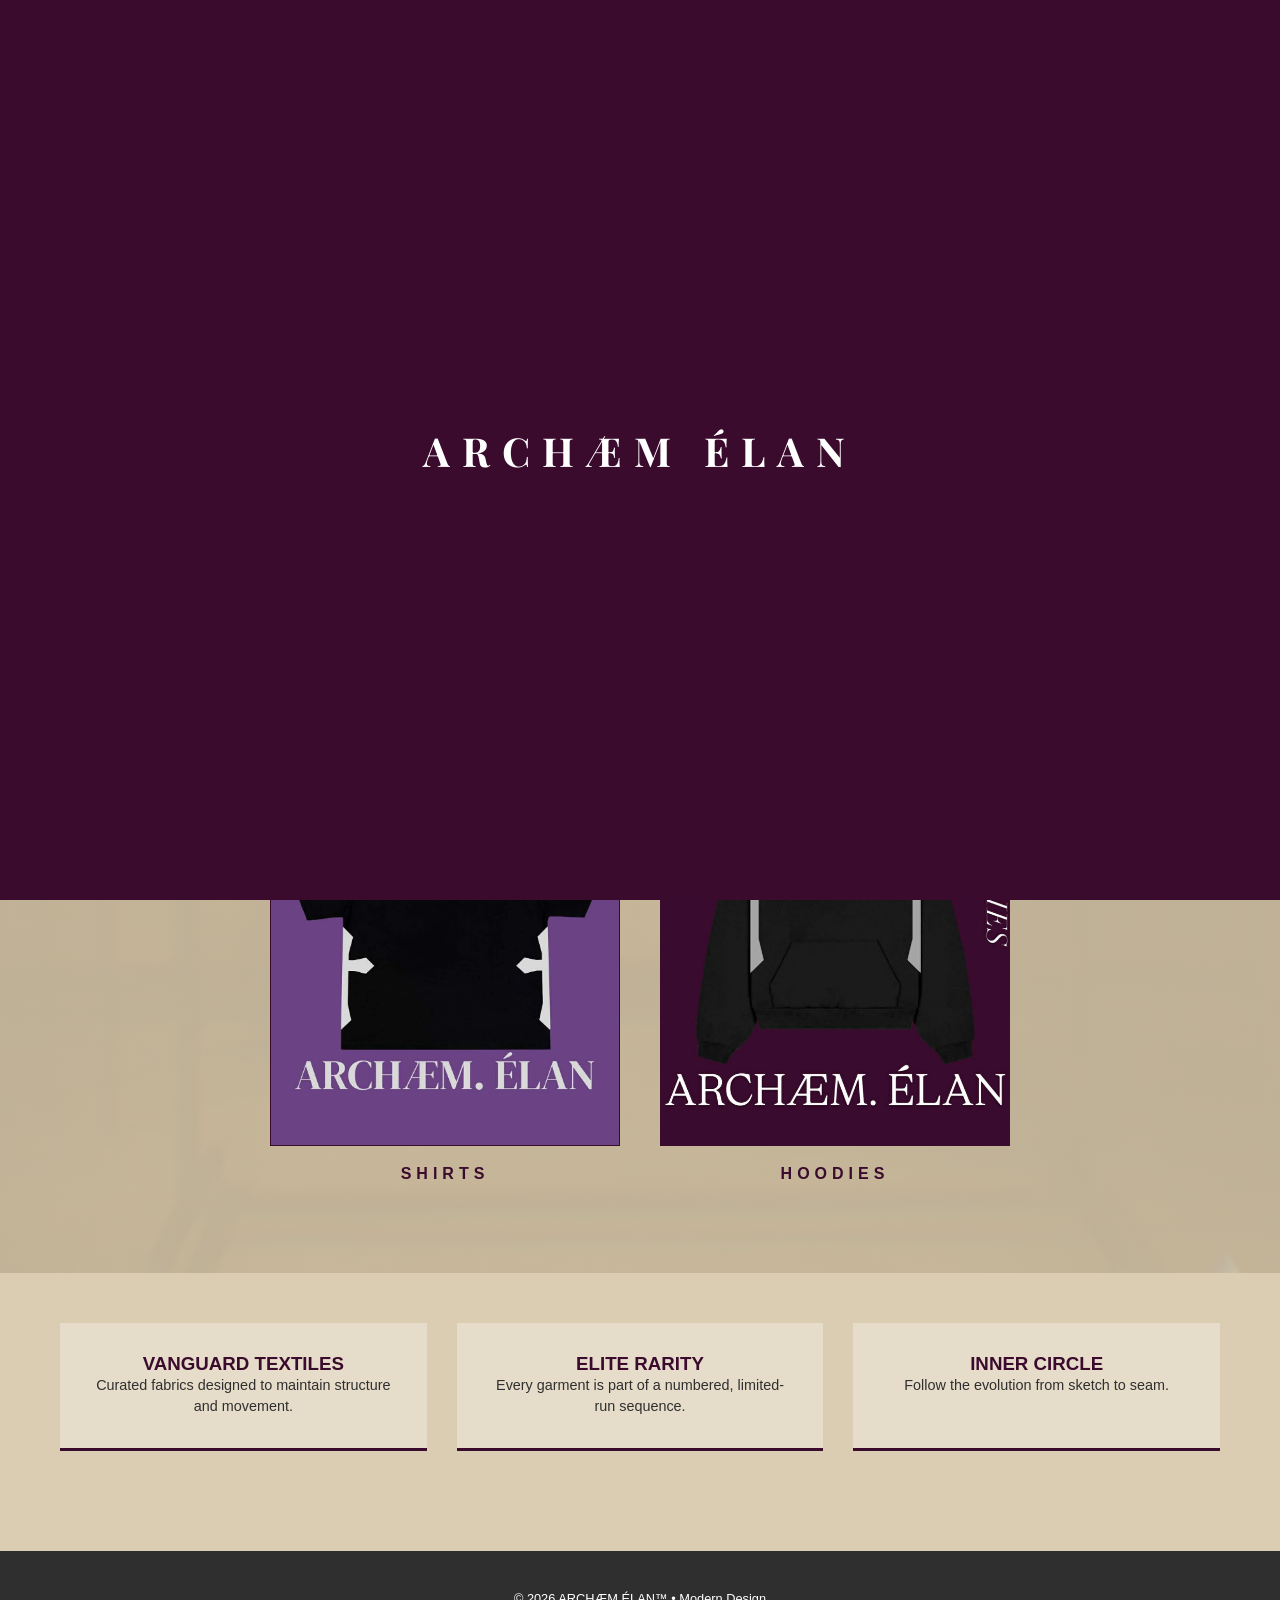
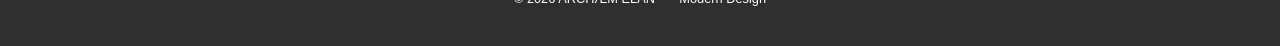
<file: index.html>
<!DOCTYPE html>
<html lang="en">
<head>
    <meta charset="UTF-8">
    <meta name="viewport" content="width=device-width, initial-scale=1.0">
    <title>ARCHÆM ÉLAN™ | The Archive</title>
    <link rel="stylesheet" href="styles.css">
    <link href="https://fonts.googleapis.com/css2?family=Playfair+Display:ital,wght@1,700&display=swap" rel="stylesheet">
</head>
<body>
    <div id="intro-overlay"><h1 class="reveal-text" id="revealText">ARCHÆM ÉLAN</h1></div>

    <nav class="side-nav" id="sideNav">
        <a href="index.html">HOME</a>
        <a href="collections.html">COLLECTIONS</a>
        <a href="socials.html">SOCIAL MEDIAS</a>
    </nav>

    <header class="site-header">
        <div class="header-top">
            <button class="menu-btn" onclick="toggleMenu()">☰</button>
            <div class="logo-container"><img src="logo.svg" alt="ARCHÆM ÉLAN"></div>
            <div class="cart-container">
                <button class="cart-btn" onclick="location.href='cart.html'">🛒 <span id="cart-count">0</span></button>
            </div>
        </div>
    </header>

    <main>
        <section class="brand-hero">
            <h1>ARCHÆM ÉLAN</h1>
            <p class="sub-title">Sculpted attire for the modern silhouette</p>
            <a href="collections.html" class="btn">ENTER THE ARCHIVE</a>
        </section>

        <section class="library-hero">
            <div class="library-text">
                <h2 style="font-family: 'Playfair Display'; font-size: 2rem; margin-bottom: 10px;">The Studio Concept</h2>
                <p>An exploration of structural grace and high-density textiles. Every piece is a testament to architectural fashion.</p>
            </div>
        </section>

        <section class="category-preview">
            <div class="cat-item" onclick="location.href='collections.html'">
                <img src="black.jpg" alt="Shirts">
                <h3>SHIRTS</h3>
            </div>
            <div class="cat-item" onclick="location.href='collections.html'">
                <img src="blck hoodie.jpg" alt="Hoodies">
                <h3>HOODIES</h3>
            </div>
        </section>

        <section class="info-cards">
            <div class="card"><h3>VANGUARD TEXTILES</h3><p>Curated fabrics designed to maintain structure and movement.</p></div>
            <div class="card"><h3>ELITE RARITY</h3><p>Every garment is part of a numbered, limited-run sequence.</p></div>
            <div class="card"><h3>INNER CIRCLE</h3><p>Follow the evolution from sketch to seam.</p></div>
        </section>
    </main>

    <footer class="site-footer"><p>© 2026 ARCHÆM ÉLAN™ • Modern Design</p></footer>

    <script>
        function toggleMenu() { document.getElementById('sideNav').classList.toggle('open'); }
        let cart = JSON.parse(localStorage.getItem('cart')) || [];
        function updateCartIcon() { document.getElementById('cart-count').innerText = cart.length; }

        const textWrapper = document.getElementById('revealText');
        const content = "ARCHÆM ÉLAN";
        textWrapper.innerHTML = content.split('').map((char, i) => `<span style="animation-delay: ${i * 0.12}s">${char === ' ' ? '&nbsp;' : char}</span>`).join('');
        window.addEventListener('load', () => {
            updateCartIcon();
            setTimeout(() => {
                document.getElementById('intro-overlay').style.opacity = '0';
                setTimeout(() => document.getElementById('intro-overlay').remove(), 1000);
            }, 2800);
        });
    </script>
</body>
</html>
</file>
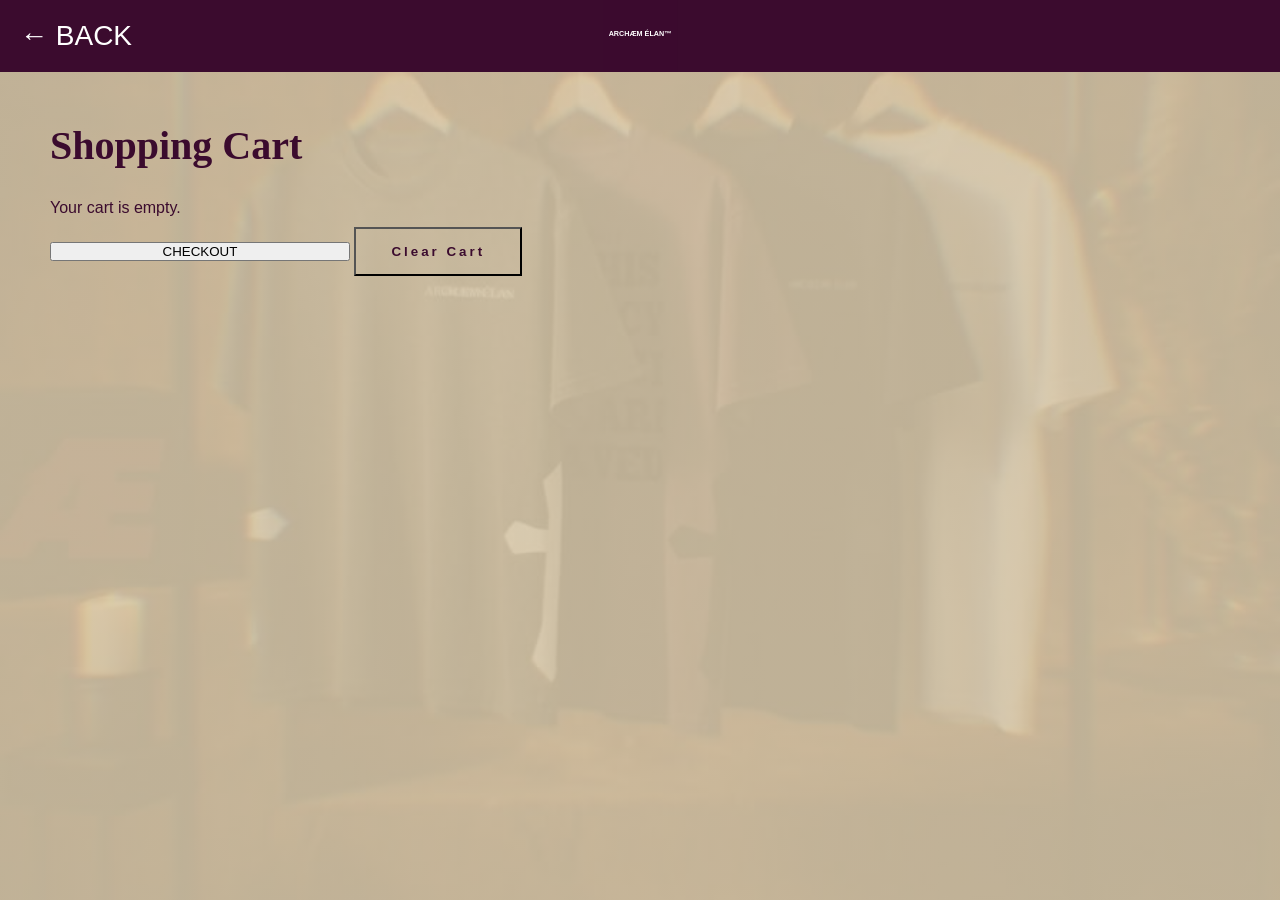
<file: cart.html>
<!DOCTYPE html>
<html lang="en">
<head>
    <meta charset="UTF-8">
    <meta name="viewport" content="width=device-width, initial-scale=1.0">
    <title>YOUR CART | ARCHÆM ÉLAN</title>
    <link rel="stylesheet" href="styles.css">
</head>
<body>
    <header class="site-header">
        <div class="header-top">
            <button class="menu-btn" onclick="location.href='index.html'">← BACK</button>
            <div class="logo-container"><img src="logo.svg" alt="LOGO"></div>
        </div>
    </header>

    <main style="padding: 50px;">
        <h2 style="font-family: 'Playfair Display'; color: var(--eggplant); font-size: 2.5rem;">Shopping Cart</h2>
        <div id="cartItems" style="width: 100%; max-width: 800px; margin-top: 30px;">
            </div>
        <button class="buy-btn" style="margin-top: 20px; width: 300px;" onclick="alert('Proceeding to Checkout...')">CHECKOUT</button>
        <button class="btn" style="margin-top: 10px; color: var(--eggplant); background: none;" onclick="clearCart()">Clear Cart</button>
    </main>

    <script>
        function displayCart() {
            const cart = JSON.parse(localStorage.getItem('cart')) || [];
            const container = document.getElementById('cartItems');
            if(cart.length === 0) {
                container.innerHTML = "<p>Your cart is empty.</p>";
                return;
            }
            container.innerHTML = cart.map(item => `
                <div style="display: flex; align-items: center; gap: 20px; background: white; padding: 20px; border-bottom: 1px solid #ddd;">
                    <img src="${item.img}" style="width: 80px;">
                    <div>
                        <h4 style="text-transform: uppercase;">${item.title}</h4>
                        <p>Size: ${item.size} | Qty: ${item.qty}</p>
                    </div>
                </div>
            `).join('');
        }
        function clearCart() {
            localStorage.removeItem('cart');
            location.reload();
        }
        window.onload = displayCart;
    </script>
</body>
</html>
</file>
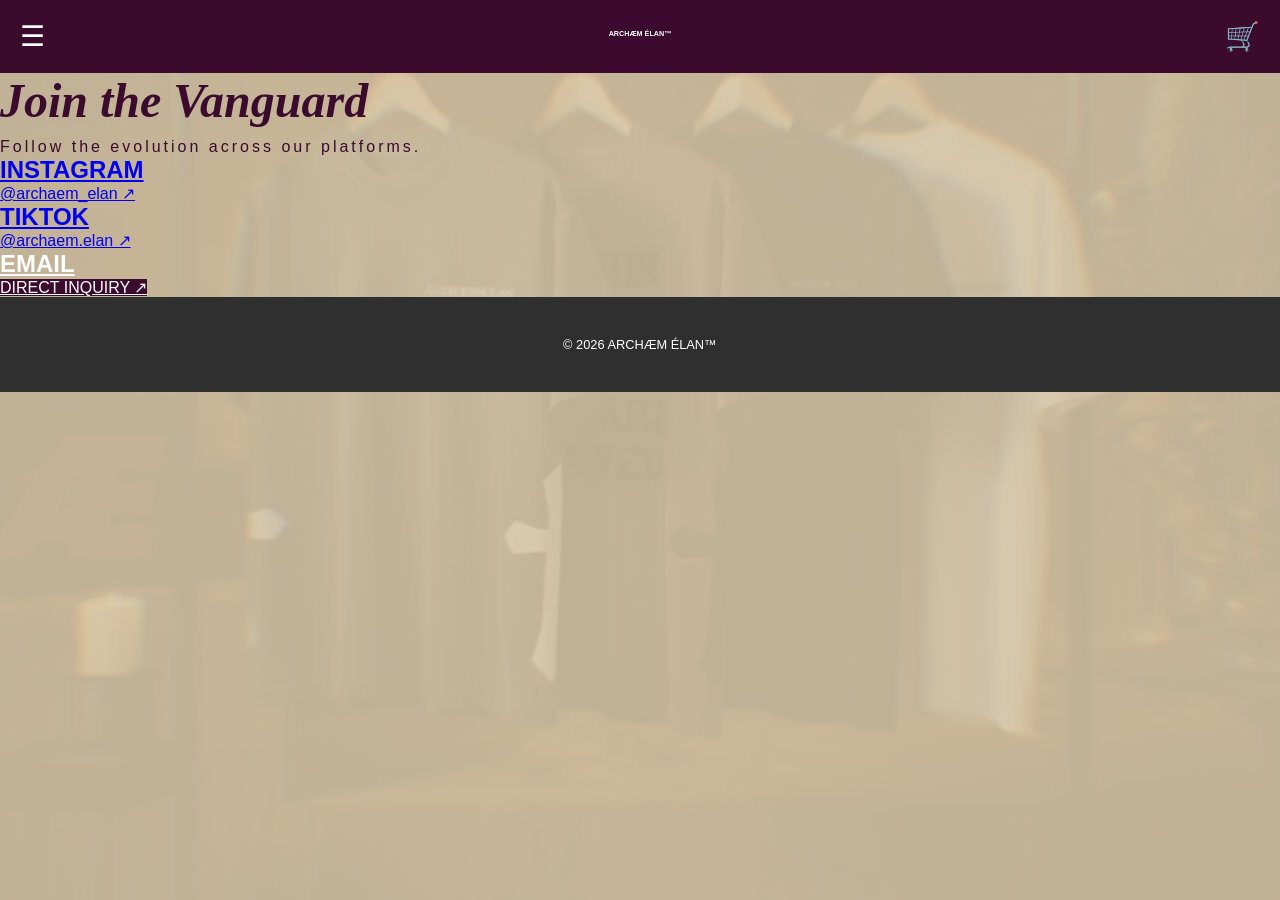
<file: socials.html>
<!DOCTYPE html>
<html lang="en">
<head>
    <meta charset="UTF-8">
    <meta name="viewport" content="width=device-width, initial-scale=1.0">
    <title>CONNECT | ARCHÆM ÉLAN</title>
    <link rel="stylesheet" href="styles.css">
</head>
<body>
    <nav class="side-nav" id="sideNav">
        <a href="index.html">HOME</a>
        <a href="collections.html">COLLECTIONS</a>
        <a href="socials.html">SOCIAL MEDIAS</a>
    </nav>

    <header class="site-header">
        <div class="header-top">
            <button class="menu-btn" onclick="toggleMenu()">☰</button>
            <div class="logo-container"><img src="logo.svg" alt="LOGO"></div>
            <button class="cart-btn" onclick="location.href='cart.html'">🛒</button>
        </div>
    </header>

    <main>
        <div class="social-container">
            <h1 style="font-family: 'Playfair Display'; font-style: italic; font-size: 3rem;">Join the Vanguard</h1>
            <p style="letter-spacing: 3px; margin-top: 10px;">Follow the evolution across our platforms.</p>

            <div class="social-grid">
                <a href="https://www.instagram.com/archaem_elan/" target="_blank" class="social-card">
                    <h2>INSTAGRAM</h2>
                    <span>@archaem_elan ↗</span>
                </a>
                <a href="https://www.tiktok.com/@archaem.elan" target="_blank" class="social-card">
                    <h2>TIKTOK</h2>
                    <span>@archaem.elan ↗</span>
                </a>
                <a href="mailto:contact@archaemelan.com" class="social-card" style="background: var(--eggplant); color: white;">
                    <h2>EMAIL</h2>
                    <span>DIRECT INQUIRY ↗</span>
                </a>
            </div>
        </div>
    </main>

    <footer class="site-footer"><p>© 2026 ARCHÆM ÉLAN™</p></footer>

    <script>function toggleMenu() { document.getElementById('sideNav').classList.toggle('open'); }</script>
</body>
</html>
</file>
<file: styles.css>
/* --- BRAND IDENTITY & RESET --- */
:root {
    --eggplant: #3B0B2E;
    --sandstone: #D6C6A8;
    --slate: #4A5D6E;
    --sage: #8A9A8A;
    --charcoal: #2F2F2F;
    --white: #ffffff;
}

* { box-sizing: border-box; margin: 0; padding: 0; }

body {
    display: flex;
    flex-direction: column;
    font-family: 'Inter', sans-serif;
    background: linear-gradient(rgba(214, 198, 168, 0.88), rgba(214, 198, 168, 0.88)), 
                url('library.jpg') center/cover no-repeat fixed;
    min-height: 100vh;
    overflow-x: hidden;
    color: var(--eggplant);
}

/* --- INTRO LOADING TRANSITION --- */
#intro-overlay { 
    position: fixed; inset: 0; 
    background: var(--eggplant); 
    z-index: 9999; 
    display: flex; justify-content: center; align-items: center; 
    transition: opacity 1s ease; 
}
.reveal-text { 
    color: var(--white); 
    font-family: 'Playfair Display', serif; 
    font-size: 2.5rem; letter-spacing: 12px; text-transform: uppercase; 
}
.reveal-text span { opacity: 0; display: inline-block; animation: letterFade 0.4s forwards; }
@keyframes letterFade { to { opacity: 1; } }

/* --- HEADER & NAVIGATION --- */
.site-header { background: var(--eggplant); padding: 20px; width: 100%; position: sticky; top: 0; z-index: 1000; }
.header-top { display: flex; justify-content: space-between; align-items: center; max-width: 1400px; margin: 0 auto; position: relative; }
.logo-container { position: absolute; left: 50%; transform: translateX(-50%); }
.logo-container img { height: 75px; width: auto; }
.menu-btn, .cart-btn { background: transparent; border: none; color: var(--white); font-size: 28px; cursor: pointer; }
#cart-count { background: var(--sage); color: white; font-size: 12px; padding: 2px 7px; border-radius: 50%; position: absolute; top: -5px; right: -10px; }

/* --- HOMEPAGE HERO SECTION --- */
.brand-hero { text-align: center; padding: 80px 20px; width: 100%; }
.brand-hero h1 { font-family: 'Playfair Display', serif; font-size: 4rem; color: var(--eggplant); font-style: italic; margin-bottom: 10px; }
.brand-hero .sub-title { font-size: 1.1rem; letter-spacing: 5px; text-transform: uppercase; color: var(--charcoal); margin-bottom: 30px; }
.btn { text-decoration: none; background: var(--eggplant); color: white; padding: 15px 35px; letter-spacing: 3px; font-weight: bold; transition: 0.3s; display: inline-block; }
.btn:hover { background: var(--charcoal); transform: scale(1.05); }

.library-hero {
    width: 100%;
    display: flex;
    justify-content: center;
    padding: 60px 20px;
}

.library-text {
    max-width: 800px;
    text-align: center;
}

.library-text h2 {
    font-family: 'Playfair Display', serif;
    font-size: 2.2rem;
    font-style: italic;
    margin-bottom: 10px;
    color: var(--eggplant);
}

.library-text p {
    font-size: 1rem;
    line-height: 1.6;
    color: var(--charcoal);
}

/* --- HOMEPAGE INTERACTIVE CATEGORIES --- */
.category-preview { 
    display: flex; gap: 40px; padding: 40px; 
    justify-content: center; width: 100%; max-width: 1200px; margin: 0 auto;
}
.cat-item { width: 350px; text-align: center; cursor: pointer; transition: transform 0.4s ease; }
.cat-item:hover { transform: translateY(-15px); } /* Floating interaction restored */
.cat-item img { 
    width: 100%; height: 480px; object-fit: cover; 
    border: 1px solid var(--eggplant); margin-bottom: 15px; 
    transition: box-shadow 0.4s ease;
}
.cat-item:hover img { box-shadow: 0 15px 30px rgba(59, 11, 46, 0.2); }
.cat-item h3 { letter-spacing: 5px; text-transform: uppercase; color: var(--eggplant); font-size: 1rem; }

/* --- BRAND PILLARS --- */
.info-cards { 
    display: flex; gap: 30px; padding: 60px 20px; 
    justify-content: center; width: 100%; max-width: 1200px; margin: 40px auto; 
}
.card { 
    background: rgba(255, 255, 255, 0.3); padding: 30px; width: 33.33%; 
    border-bottom: 3px solid var(--eggplant); text-align: center; 
}
.card h4 { text-transform: uppercase; letter-spacing: 2px; margin-bottom: 10px; }
.card p { font-size: 0.9rem; line-height: 1.5; color: var(--charcoal); }

/* --- ARCHIVE GRID (COLLECTIONS) --- */
.collections-container { max-width: 1300px; width: 95%; margin: 60px auto; text-align: center; }
.products-grid { display: flex; flex-direction: row; flex-wrap: nowrap; gap: 25px; justify-content: center; margin-bottom: 80px; }
.product-card { width: 280px; cursor: pointer; transition: transform 0.3s ease; }
.product-card:hover { transform: translateY(-12px); }
.product-card img { width: 100%; height: 380px; object-fit: cover; border: 1px solid rgba(59,11,46,0.15); margin-bottom: 15px; background: white; }
.product-card h3 { font-size: 0.8rem; text-transform: uppercase; letter-spacing: 2px; }

/* --- MODAL & SHOPPING FEATURES --- */
.modal { position: fixed; inset: 0; background: rgba(0,0,0,0.9); display: none; justify-content: center; align-items: center; z-index: 9999; padding: 20px; }
.modal-content { background: var(--sandstone); max-width: 1000px; width: 100%; display: flex; border-radius: 2px; position: relative; overflow: hidden; }
.modal-img { flex: 1.2; background: white; }
.modal-img img { width: 100%; height: 100%; object-fit: cover; }
.modal-info { flex: 1; padding: 50px; display: flex; flex-direction: column; justify-content: center; }
.modal-close { position: absolute; top: 20px; right: 20px; font-size: 35px; cursor: pointer; color: var(--eggplant); z-index: 11; }
.qty-container { display: flex; align-items: center; gap: 15px; margin: 20px 0; }
.qty-btn { background: var(--eggplant); color: white; border: none; width: 35px; height: 35px; cursor: pointer; font-size: 1.2rem; }
#qty-value { font-weight: bold; width: 30px; text-align: center; }
.size-selector select { width: 100%; padding: 12px; border: 1px solid var(--eggplant); background: transparent; margin-bottom: 20px; font-weight: bold; }
.modal-actions { display: flex; flex-direction: column; gap: 10px; }
.buy-now-btn { background: var(--eggplant); color: white; padding: 18px; border: none; font-weight: bold; letter-spacing: 2px; cursor: pointer; }
.add-cart-btn { background: transparent; color: var(--eggplant); border: 2px solid var(--eggplant); padding: 16px; font-weight: bold; letter-spacing: 2px; cursor: pointer; }

/* --- SIDEBAR NAV --- */
.side-nav { position: fixed; top: 0; right: 0; width: 350px; height: 100%; background: var(--eggplant); z-index: 1100; transform: translateX(100%); transition: 0.5s; padding-top: 100px; }
.side-nav.open { transform: translateX(0); }
.side-nav a { color: var(--sandstone); text-decoration: none; display: block; padding: 25px 40px; border-bottom: 1px solid rgba(255,255,255,0.05); letter-spacing: 4px; }

.site-footer { background: var(--charcoal); color: white; text-align: center; padding: 40px; font-size: 0.8rem; width: 100%; }
</file>
